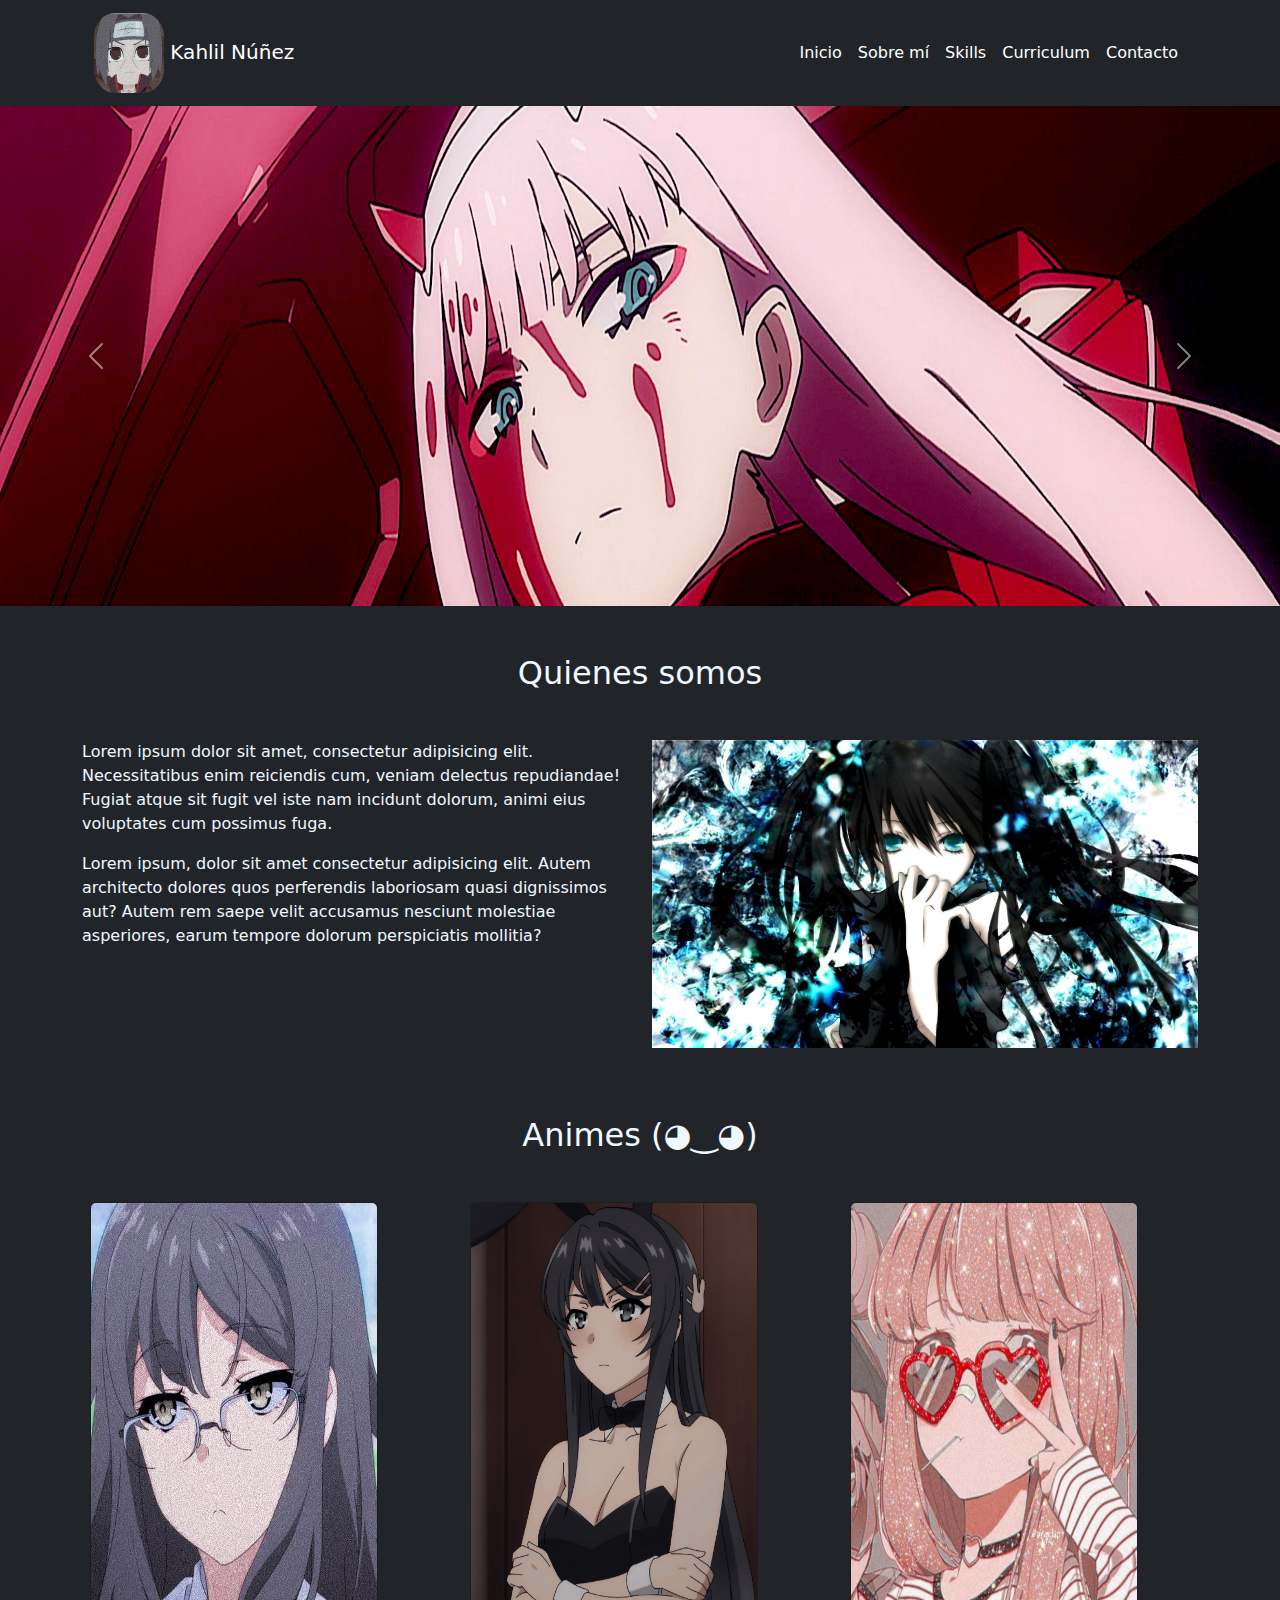
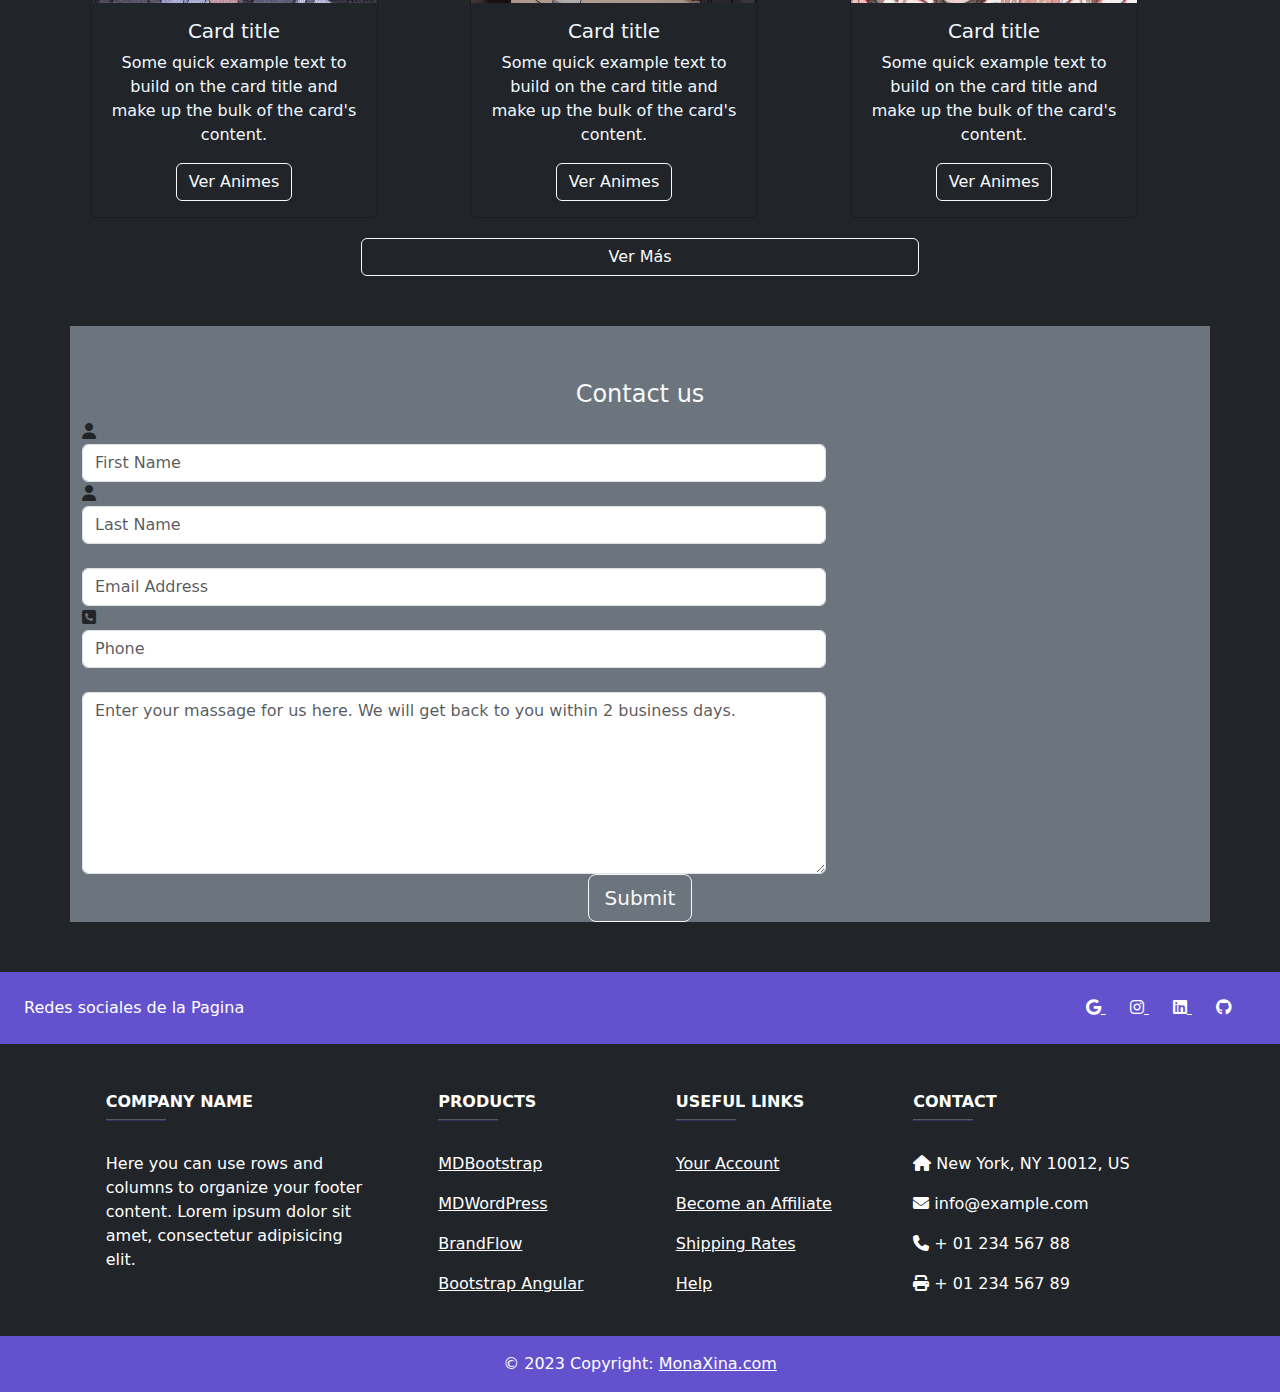
<file: index.html>
<!DOCTYPE html>
<html lang="en">

<head>
  <meta charset="UTF-8">
  <meta http-equiv="X-UA-Compatible" content="IE=edge">
  <meta name="viewport" content="width=device-width, initial-scale=1.0">
  <title>Mona Xina (ﾉ◕ヮ◕)ﾉ*:･ﾟ✧</title>
  <!--icon-->
  <link rel="icon" href="img/itachi.jpg" />
  <!--Bootstrap-->
  <link href="https://cdn.jsdelivr.net/npm/bootstrap@5.3.0-alpha1/dist/css/bootstrap.min.css" rel="stylesheet">
  <!--Font Awesome-->
  <link rel="stylesheet" href="https://cdnjs.cloudflare.com/ajax/libs/font-awesome/6.3.0/css/all.min.css" />

</head>

<body class="bg-dark">
  <header>
    <div class="container">
      <nav class="navbar navbar-expand-lg navbar-dark bg-dark">
        <div class="container-fluid">
          <a class="navbar-brand" href="#">
            <img class="pull-left" src="img/itachi.jpg" alt="" width="70" height="80" style="border-radius: 30%;">
            Kahlil Núñez
          </a>
          <button class="navbar-toggler" type="button" data-bs-toggle="collapse"
            data-bs-target="#navbarSupportedContent" aria-controls="navbarSupportedContent" aria-expanded="false"
            aria-label="Toggle navigation">
            <span class="navbar-toggler-icon"></span>
          </button>
          <div class="collapse navbar-collapse" id="navbarSupportedContent">
            <ul class="navbar-nav ms-auto mb-2 mb-lg-0">
              <li class="nav-item">
                <a class="nav-link active" aria-current="page" href="#">Inicio</a>
              </li>
              <li class="nav-item">
                <a class="nav-link active" href="#">Sobre mí</a>
              </li>
              <li class="nav-item">
                <a class="nav-link active" href="#">Skills</a>
              </li>
              <li class="nav-item">
                <a class="nav-link active" href="#">Curriculum</a>
              </li>
              <li class="nav-item">
                <a class="nav-link active" href="#">Contacto</a>
              </li>
            </ul>
          </div>
        </div>
      </nav>
    </div>
  </header>

  <section class="carrusel">
    <div id="carouselExampleControls" class="carousel slide" data-bs-ride="carousel">
      <div class="carousel-inner">
        <div class="carousel-item active">
          <img src="img/carrusel-1.png" class="d-block w-100" alt="..." height="500px">
        </div>
        <div class="carousel-item">
          <img src="img/carrusel-4.jpg" class="d-block w-100" alt="..." height="500">
        </div>
        <div class="carousel-item">
          <img src="img/carrusel-3.png" class="d-block w-100" alt="..." height="500">
        </div>
      </div>
      <button class="carousel-control-prev" type="button" data-bs-target="#carouselExampleControls"
        data-bs-slide="prev">
        <span class="carousel-control-prev-icon" aria-hidden="true"></span>
        <span class="visually-hidden">Previous</span>
      </button>
      <button class="carousel-control-next" type="button" data-bs-target="#carouselExampleControls"
        data-bs-slide="next">
        <span class="carousel-control-next-icon" aria-hidden="true"></span>
        <span class="visually-hidden">Next</span>
      </button>
    </div>
  </section>

  <section class="nosotros my-5">
    <h2 class="text-center my-5" style="color: aliceblue;">Quienes somos</h2>
    <div class="container">
      <div class="row">
        <div class="col-6">
          <p style="color: aliceblue;">Lorem ipsum dolor sit amet, consectetur adipisicing elit. Necessitatibus enim
            reiciendis cum, veniam delectus repudiandae! Fugiat atque sit fugit vel iste nam incidunt dolorum, animi
            eius voluptates cum possimus fuga.</p>
          <p style="color: aliceblue;">Lorem ipsum, dolor sit amet consectetur adipisicing elit. Autem architecto
            dolores quos perferendis laboriosam quasi dignissimos aut? Autem rem saepe velit accusamus nesciunt
            molestiae asperiores, earum tempore dolorum perspiciatis mollitia?</p>
        </div>
        <div class="col-6">
          <img class="img-fluid" src="img/xd.jpg" alt="">
        </div>
      </div>
    </div>
  </section>

  <section class="servicios">
    <div class="container-md text-center">
      <div class="row">
        <h1 class="h2" style="color: aliceblue; padding: 20px; text-align: center;"> Animes (◕‿◕)
        </h1>
        <div class="col-6 col-md-4" style="padding: 20px;">
          <div class="card bg-dark" style="width: 18rem;">
            <img src="img/rio.jpg" class="card-img-top" alt="..." width="250px" height="400px">
            <div class="card-body">
              <h5 class="card-title" style="color: aliceblue;">Card title</h5>
              <p class="card-text" style="color: aliceblue;">Some quick example text to build on the card title and make
                up the bulk of the card's content.</p>
              <a href="#" class="btn btn-outline-light">Ver Animes</a>
            </div>
          </div>
        </div>
        <div class="col-6 col-md-4" style="padding: 20px;">
          <div class="card bg-dark" style="width: 18rem;">
            <img src="img/mai.jpg" class="card-img-top" alt="..." width="250px" height="400px">
            <div class="card-body">
              <h5 class="card-title" style="color: aliceblue;">Card title</h5>
              <p class="card-text" style="color: aliceblue;">Some quick example text to build on the card title and make
                up the bulk of the card's content.</p>
              <a href="#" class="btn btn-outline-light">Ver Animes</a>
            </div>
          </div>
        </div>
        <div class="col-6 col-md-4" style="padding: 20px;">
          <div class="card bg-dark" style="width: 18rem;">
            <img src="img/monaxina.jpg" class="card-img-top" alt="..." width="250px" height="400px">
            <div class="card-body">
              <h5 class="card-title" style="color: aliceblue;">Card title</h5>
              <p class="card-text" style="color: aliceblue;">Some quick example text to build on the card title and make
                up the bulk of the card's content.</p>
              <a href="#" class="btn btn-outline-light">Ver Animes</a>
            </div>
          </div>
        </div>
      </div>
      <div class="d-grid gap-2 col-6 mx-auto">
        <button type="button" class="btn btn-outline-light" style=" align-items: center;" >Ver Más</button>
      </div>

    </div>
  </section>

  <section class="formulario" style="padding-top: 50px;">
    <div class="container bg-secondary" style="padding-top: 50px;">
      <div class="row">
        <div class="col-md-12">
          <div class="well well-sm">
            <form class="form-horizontal" method="post">
              <fieldset>
                <legend class="text-center text-light header">Contact us</legend>

                <div class="form-group">
                  <span class="col-md-1 col-md-offset-2 text-center"><i class="fa fa-user bigicon"></i></span>
                  <div class="col-md-8">
                    <input id="fname" name="name" type="text" placeholder="First Name" class="form-control">
                  </div>
                </div>
                <div class="form-group">
                  <span class="col-md-1 col-md-offset-2 text-center"><i class="fa fa-user bigicon"></i></span>
                  <div class="col-md-8">
                    <input id="lname" name="name" type="text" placeholder="Last Name" class="form-control">
                  </div>
                </div>

                <div class="form-group">
                  <span class="col-md-1 col-md-offset-2 text-center"><i class="fa fa-envelope-o bigicon"></i></span>
                  <div class="col-md-8">
                    <input id="email" name="email" type="text" placeholder="Email Address" class="form-control">
                  </div>
                </div>

                <div class="form-group">
                  <span class="col-md-1 col-md-offset-2 text-center"><i class="fa fa-phone-square bigicon"></i></span>
                  <div class="col-md-8">
                    <input id="phone" name="phone" type="text" placeholder="Phone" class="form-control">
                  </div>
                </div>

                <div class="form-group">
                  <span class="col-md-1 col-md-offset-2 text-center"><i
                      class="fa fa-pencil-square-o bigicon"></i></span>
                  <div class="col-md-8">
                    <textarea class="form-control" id="message" name="message"
                      placeholder="Enter your massage for us here. We will get back to you within 2 business days."
                      rows="7"></textarea>
                  </div>
                </div>

                <div class="form-group">
                  <div class="col-md-12 text-center">
                    <button type="submit" class="btn btn-outline-light btn-lg">Submit</button>
                  </div>
                </div>
              </fieldset>
            </form>
          </div>
        </div>
      </div>
    </div>

  </section>


  <section class="footer">
    <!-- Footer -->
    <footer class="text-center text-lg-start text-white" style="padding-top: 50px;">
      <!-- Section: Social media -->
      <section class="d-flex justify-content-between p-4" style="background-color: #6351ce">
        <!-- Left -->
        <div class="me-5">
          <span>Redes sociales de la Pagina</span>
        </div>
        <!-- Left -->

        <!-- Right -->
        <div>
          <a href="" class="text-white me-4">
            <i class="fab fa-google"></i>
          </a>
          <a href="" class="text-white me-4">
            <i class="fab fa-instagram"></i>
          </a>
          <a href="" class="text-white me-4">
            <i class="fab fa-linkedin"></i>
          </a>
          <a href="" class="text-white me-4">
            <i class="fab fa-github"></i>
          </a>
        </div>
        <!-- Right -->
      </section>
      <!-- Section: Social media -->

      <!-- Section: Links  -->
      <section class="">
        <div class="container text-center text-md-start mt-5">
          <!-- Grid row -->
          <div class="row mt-3">
            <!-- Grid column -->
            <div class="col-md-3 col-lg-4 col-xl-3 mx-auto mb-4">
              <!-- Content -->
              <h6 class="text-uppercase fw-bold">Company name</h6>
              <hr class="mb-4 mt-0 d-inline-block mx-auto"
                style="width: 60px; background-color: #7c4dff; height: 2px" />
              <p>
                Here you can use rows and columns to organize your footer
                content. Lorem ipsum dolor sit amet, consectetur adipisicing
                elit.
              </p>
            </div>
            <!-- Grid column -->

            <!-- Grid column -->
            <div class="col-md-2 col-lg-2 col-xl-2 mx-auto mb-4">
              <!-- Links -->
              <h6 class="text-uppercase fw-bold">Products</h6>
              <hr class="mb-4 mt-0 d-inline-block mx-auto"
                style="width: 60px; background-color: #7c4dff; height: 2px" />
              <p>
                <a href="#!" class="text-white">MDBootstrap</a>
              </p>
              <p>
                <a href="#!" class="text-white">MDWordPress</a>
              </p>
              <p>
                <a href="#!" class="text-white">BrandFlow</a>
              </p>
              <p>
                <a href="#!" class="text-white">Bootstrap Angular</a>
              </p>
            </div>
            <!-- Grid column -->

            <!-- Grid column -->
            <div class="col-md-3 col-lg-2 col-xl-2 mx-auto mb-4">
              <!-- Links -->
              <h6 class="text-uppercase fw-bold">Useful links</h6>
              <hr class="mb-4 mt-0 d-inline-block mx-auto"
                style="width: 60px; background-color: #7c4dff; height: 2px" />
              <p>
                <a href="#!" class="text-white">Your Account</a>
              </p>
              <p>
                <a href="#!" class="text-white">Become an Affiliate</a>
              </p>
              <p>
                <a href="#!" class="text-white">Shipping Rates</a>
              </p>
              <p>
                <a href="#!" class="text-white">Help</a>
              </p>
            </div>
            <!-- Grid column -->

            <!-- Grid column -->
            <div class="col-md-4 col-lg-3 col-xl-3 mx-auto mb-md-0 mb-4">
              <!-- Links -->
              <h6 class="text-uppercase fw-bold">Contact</h6>
              <hr class="mb-4 mt-0 d-inline-block mx-auto"
                style="width: 60px; background-color: #7c4dff; height: 2px" />
              <p><i class="fas fa-home mr-3"></i> New York, NY 10012, US</p>
              <p><i class="fas fa-envelope mr-3"></i> info@example.com</p>
              <p><i class="fas fa-phone mr-3"></i> + 01 234 567 88</p>
              <p><i class="fas fa-print mr-3"></i> + 01 234 567 89</p>
            </div>
            <!-- Grid column -->
          </div>
          <!-- Grid row -->
        </div>
      </section>
      <!-- Section: Links  -->

      <!-- Copyright -->
      <div class="text-center p-3" style="background-color: #6351ce">
        © 2023 Copyright:
        <a class="text-white" href="index.html">MonaXina.com</a>
      </div>
      <!-- Copyright -->
    </footer>
  </section>

  <!--Script-->
  <script src="https://cdn.jsdelivr.net/npm/@popperjs/core@2.11.6/dist/umd/popper.min.js"
    integrity="sha384-oBqDVmMz9ATKxIep9tiCxS/Z9fNfEXiDAYTujMAeBAsjFuCZSmKbSSUnQlmh/jp3"
    crossorigin="anonymous"></script>
  <script src="https://cdn.jsdelivr.net/npm/bootstrap@5.3.0-alpha1/dist/js/bootstrap.min.js"
    integrity="sha384-mQ93GR66B00ZXjt0YO5KlohRA5SY2XofN4zfuZxLkoj1gXtW8ANNCe9d5Y3eG5eD"
    crossorigin="anonymous"></script>
</body>

</html>
</file>
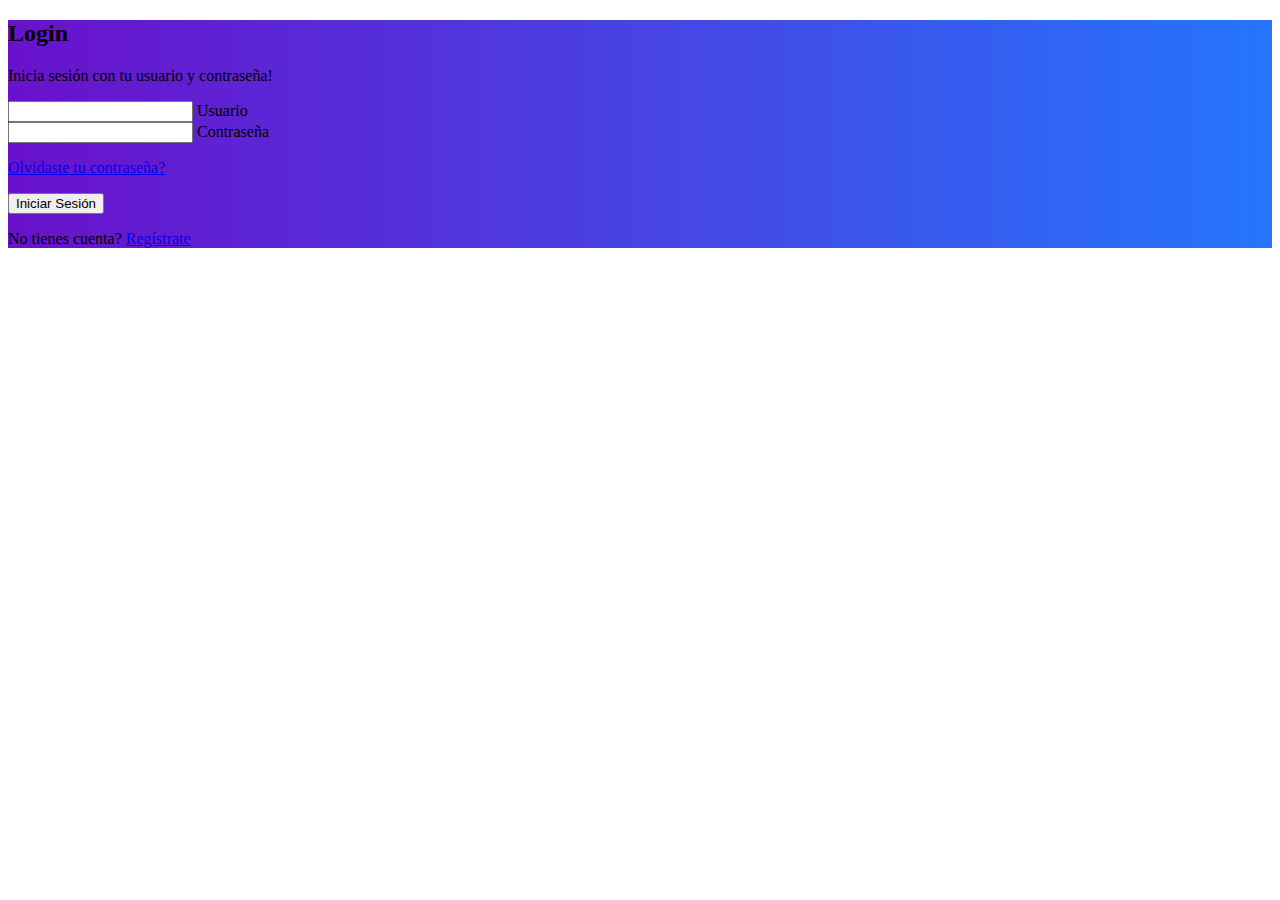
<file: login.html>
<!DOCTYPE html>
<html lang="en">

<head>
    <meta charset="UTF-8">
    <meta http-equiv="X-UA-Compatible" content="IE=edge">
    <meta name="viewport" content="width=device-width, initial-scale=1.0">
    <title>Login</title>
    <link rel="icon" href="img/anime.png"/>
    <!--Css-->
    <link rel="stylesheet" href="style.css">
    <!--Bootstrap-->
    <link href="https://cdn.jsdelivr.net/npm/bootstrap@5.3.0-alpha1/dist/css/bootstrap.min.css" rel="stylesheet" integrity="sha384-GLhlTQ8iRABdZLl6O3oVMWSktQOp6b7In1Zl3/Jr59b6EGGoI1aFkw7cmDA6j6gD" crossorigin="anonymous">

</head>

<body>

    <!--Login-->
    <section class="vh-100 gradient-custom">
        <div class="container py-5 h-100">
            <div class="row d-flex justify-content-center align-items-center h-100">
                <div class="col-12 col-md-8 col-lg-6 col-xl-5">
                    <div class="card bg-dark text-white" style="border-radius: 1rem;">
                        <div class="card-body p-5 text-center">

                            <div class="mb-md-5 mt-md-4 pb-5">

                                <h2 class="fw-bold mb-2 text-uppercase">Login</h2>
                                <p class="text-white-50 mb-5">Inicia sesión con tu usuario y contraseña!</p>

                                <div class="form-outline form-white mb-4">
                                    <input type="email" id="typeEmailX" class="form-control form-control-lg" />
                                    <label class="form-label" for="typeEmailX">Usuario</label>
                                </div>

                                <div class="form-outline form-white mb-4">
                                    <input type="password" id="typePasswordX" class="form-control form-control-lg" />
                                    <label class="form-label" for="typePasswordX">Contraseña</label>
                                </div>

                                <p class="small mb-5 pb-lg-2"><a class="text-white-50" href="#!">Olvidaste tu contraseña?</a>
                                </p>

                                <button class="btn btn-outline-light btn-lg px-5" type="submit">Iniciar Sesión</button>

                                <div class="d-flex justify-content-center text-center mt-4 pt-1">
                                    <a href="#!" class="text-white"><i class="fab fa-facebook-f fa-lg"></i></a>
                                    <a href="#!" class="text-white"><i class="fab fa-twitter fa-lg mx-4 px-2"></i></a>
                                    <a href="#!" class="text-white"><i class="fab fa-google fa-lg"></i></a>
                                </div>

                            </div>

                            <div>
                                <p class="mb-0">No tienes cuenta? <a href="#!" class="text-white-50 fw-bold">Regístrate</a>
                                </p>
                            </div>

                        </div>
                    </div>
                </div>
            </div>
        </div>
    </section>

    <!--Script-->
    <script src="https://cdn.jsdelivr.net/npm/bootstrap@5.3.0-alpha1/dist/js/bootstrap.bundle.min.js" integrity="sha384-w76AqPfDkMBDXo30jS1Sgez6pr3x5MlQ1ZAGC+nuZB+EYdgRZgiwxhTBTkF7CXvN" crossorigin="anonymous"></script>
</body>

</html>
</file>
<file: style.css>
.gradient-custom {
    /* fallback for old browsers */
    background: #6a11cb;
    
    /* Chrome 10-25, Safari 5.1-6 */
    background: -webkit-linear-gradient(to right, rgba(106, 17, 203, 1), rgba(37, 117, 252, 1));
    
    /* W3C, IE 10+/ Edge, Firefox 16+, Chrome 26+, Opera 12+, Safari 7+ */
    background: linear-gradient(to right, rgba(106, 17, 203, 1), rgba(37, 117, 252, 1))
    }

.nosotros{
    line-height: 2em;
}
</file>
